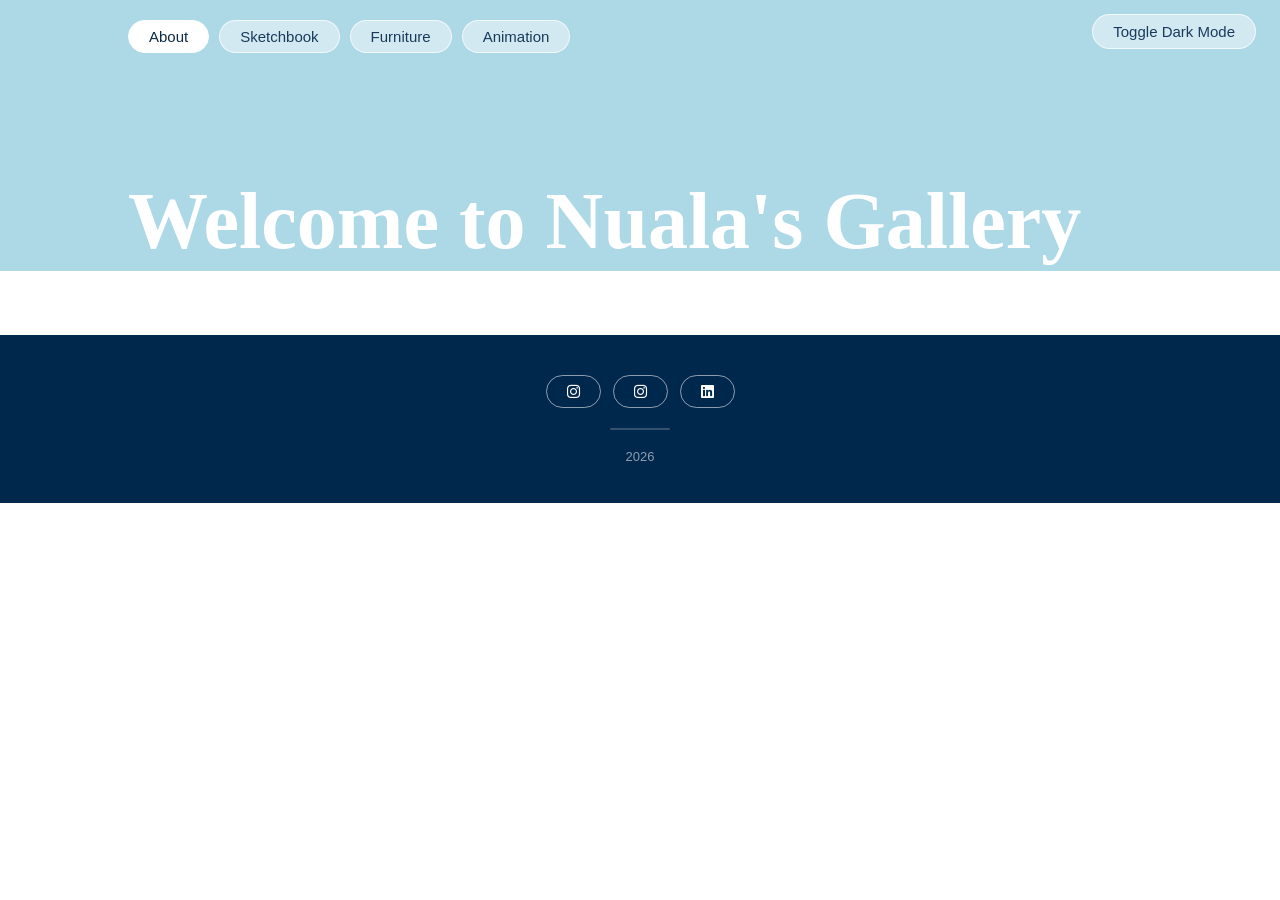
<file: index.html>
<!DOCTYPE html>
<html lang="en">

<head>
    <meta charset="UTF-8">
    <meta name="viewport" content="width=device-width, initial-scale=1.0">
    <link rel="stylesheet" href="css/html5reset.css">
    <link rel="stylesheet" href="css/style.css">
    <link rel="stylesheet" href="https://cdnjs.cloudflare.com/ajax/libs/font-awesome/6.5.0/css/all.min.css">
    <title>Nuala's Gallery</title>
</head>


<body>

    <!--skip-->
    <div class="skip">
        <a href = "">Skip to Main Content</a>
    </div>

    <!--header-->
    <div class="about-header">
    <header>

        <!-- Dark mode created with help from
        https://dev.to/nilebits/10-amazing-things-you-can-do-with-simple-javascript-2d96 -->
        <button id="toggle-dark-mode">Toggle Dark Mode</button>
        <script>
            const button = document.getElementById('toggle-dark-mode');
            button.addEventListener('click', () => {
            document.body.classList.toggle('dark-mode');
            });
        </script>

        <!--nav-->
        <nav>
            <ul>
                <li><a href = "index.html"class="active">About</a></li>
                <li><a href = "sketchbook.html">Sketchbook</a></li>
                <li><a href = "furniture.html">Furniture</a></li>
                <li><a href = "animation.html">Animation</a></li>
            </ul>
        </nav>

        <!--header-banner-->
        <div class="header-banner">
            <h1>Welcome to Nuala's Gallery</h1>
        </div>

    </header>
    </div>



<!-- Content -->
    <main id="main-content">
        <h3></h3>







    </main>




<!-- Footer -->
    <footer>
        <!--.social content modified from ChatGPT with the prompt: "Based on my current code,
         how would I make the social media links into icons  -->

        <!-- I also used chat to help fix some accessibility issues such as
         creating alt text for the links. -->

    <div class="social">
        <a href="https://www.instagram.com/nkenn_gallery/"
            target="_blank"
            rel="noopener noreferrer"
            aria-label="Nuala's Gallery Instagram">
        <i class="fab fa-instagram" aria-hidden="true"></i>
        </a>
        <a href="https://www.instagram.com/noo_alalala/"
            target="_blank"
            rel="noopener noreferrer"
            aria-label="Nuala's Gallery Instagram">
        <i class="fab fa-instagram" aria-hidden="true"></i>
        </a>
        <a href="https://www.linkedin.com/in/nuala-kennedy-53ab6a214/"
            target="_blank"
            rel="noopener noreferrer"
            aria-label="Nuala's LinkedIn">
        <i class="fab fa-linkedin" aria-hidden="true"></i>
        </a>
    </div>

    <div class="footer-divider"></div>

    <p><span id="year"></span></p>
        <script>
        document.getElementById("year").innerHTML = new Date().getFullYear();
        </script>
    </footer>


</body>
</html>
</file>
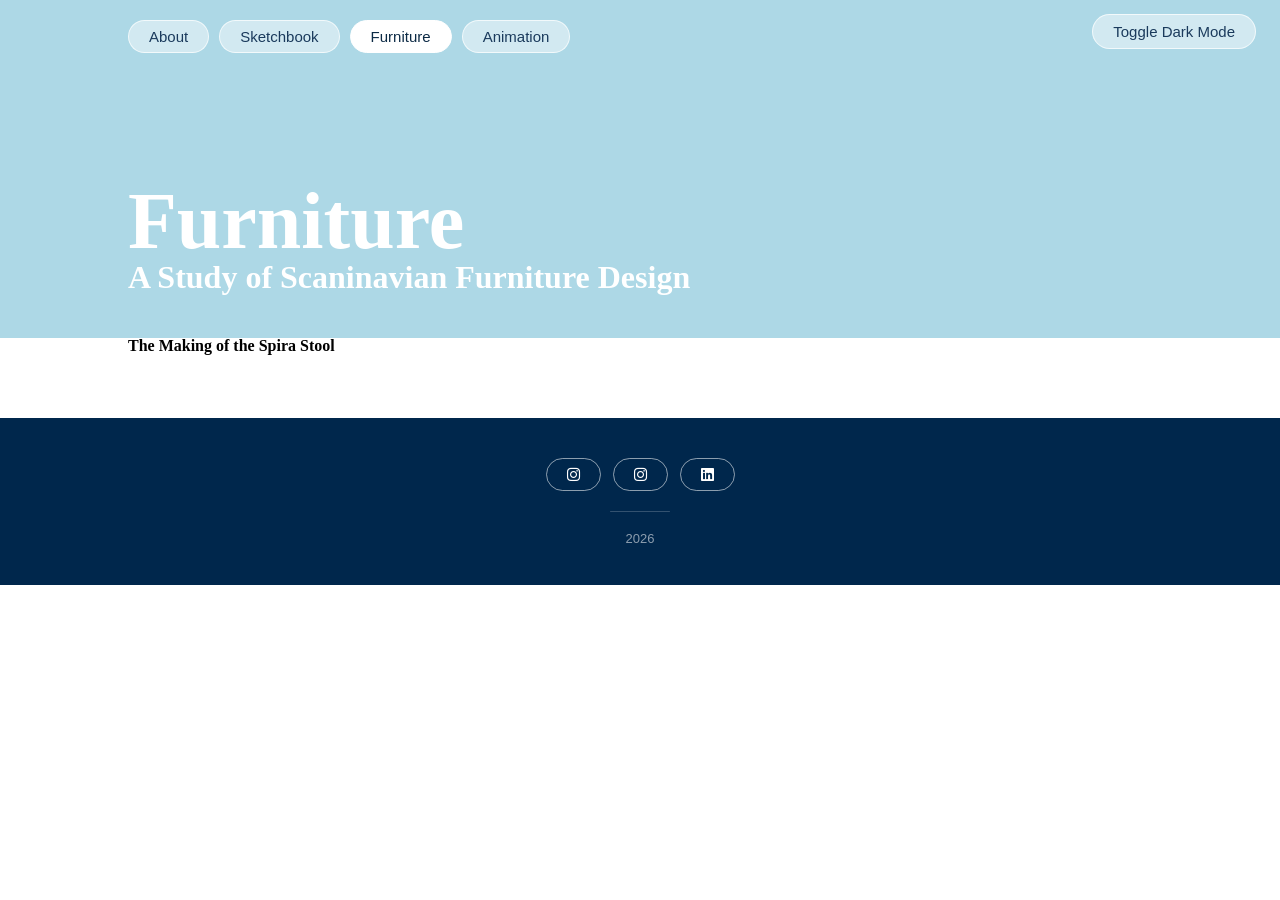
<file: furniture.html>
<!DOCTYPE html>
<html lang="en">

<head>
    <meta charset="UTF-8">
    <meta name="viewport" content="width=device-width, initial-scale=1.0">
    <link rel="stylesheet" href="css/html5reset.css">
    <link rel="stylesheet" href="css/style.css">
    <link rel="stylesheet" href="https://cdnjs.cloudflare.com/ajax/libs/font-awesome/6.5.0/css/all.min.css">
    <title>Nuala's Gallery</title>
</head>


<body>

    <!--skip-->
    <div class="skip">
        <a href = "">Skip to Main Content</a>
    </div>

    <!--header-->
    <div class="header">
    <header>

        <!-- Dark mode created with help from
        https://dev.to/nilebits/10-amazing-things-you-can-do-with-simple-javascript-2d96 -->
        <button id="toggle-dark-mode">Toggle Dark Mode</button>
        <script>
            const button = document.getElementById('toggle-dark-mode');
            button.addEventListener('click', () => {
            document.body.classList.toggle('dark-mode');
            });
        </script>

        <!--nav-->
        <nav>
            <ul>
                <li><a href = "index.html">About</a></li>
                <li><a href = "sketchbook.html">Sketchbook</a></li>
                <li><a href = "furniture.html"class="active">Furniture</a></li>
                <li><a href = "animation.html">Animation</a></li>
            </ul>
        </nav>

        <!--header-banner-->
        <div class="header-banner">
            <h1>Furniture</h1>
            <h2>A Study of Scaninavian Furniture Design</h2>
        </div>

    </header>
    </div>


<!-- Content -->
    <main id="main-content">
        <h3>The Making of the Spira Stool</h3>







    </main>




<!-- Footer -->
    <footer>
        <!--.social content modified from ChatGPT with the prompt: "Based on my current code,
         how would I make the social media links into icons  -->

        <!-- I also used chat to help fix some accessibility issues such as
         creating alt text for the links. -->

    <div class="social">
        <a href="https://www.instagram.com/nkenn_gallery/"
            target="_blank"
            rel="noopener noreferrer"
            aria-label="Nuala's Gallery Instagram">
        <i class="fab fa-instagram" aria-hidden="true"></i>
        </a>
        <a href="https://www.instagram.com/noo_alalala/"
            target="_blank"
            rel="noopener noreferrer"
            aria-label="Nuala's Gallery Instagram">
        <i class="fab fa-instagram" aria-hidden="true"></i>
        </a>
        <a href="https://www.linkedin.com/in/nuala-kennedy-53ab6a214/"
            target="_blank"
            rel="noopener noreferrer"
            aria-label="Nuala's LinkedIn">
        <i class="fab fa-linkedin" aria-hidden="true"></i>
        </a>
    </div>

    <div class="footer-divider"></div>

    <p><span id="year"></span></p>
        <script>
        document.getElementById("year").innerHTML = new Date().getFullYear();
        </script>
    </footer>






</body>







</html>
</file>
<file: css/style.css>
/*skip to main*/
.skip a{
    position: absolute;
    top: -65px;
    color: #00274C;
    background-color: #FFCB05;
    font-family: Arial, Helvetica, sans-serif;
}

.skip a:focus{
     top: 25px;
}


#main-content{
    margin: 0 10% 5%;
}


/*header*/
header{
    background: lightblue;
    display: block;
    padding: 10px 0 10px;
}

.header-banner{
    padding: 10% 0 0 10%;
}

.header-banner h1{
    font-size: 500%;
    color: white;
    margin: 0;
}

.header-banner h2{
    font-size: 200%;
    color: white;
    margin: 0 0 3% 0;
}





/*navbar*/ /*got help from Claude*/
nav ul {
    display: flex;
    flex-direction: row;
    gap: 10px;
    list-style: none;
    padding: 10px 0 0 10%;
    margin: 0;
}

nav ul li a {
    text-decoration: none;
    padding: 8px 20px;
    border-radius: 999px;
    font-family: Arial, Helvetica, sans-serif;
    font-size: 15px;
    font-weight: 500;
    color: #1a3a5c;
    background: rgba(255, 255, 255, 0.45);
    border: 1.5px solid rgba(255, 255, 255, 0.7);
    transition: background 0.2s, color 0.2s, border-color 0.2s;
    display: inline-block;
}

nav ul li a:hover {
    background: rgba(255, 255, 255, 0.75);
    color: #0c2a45;
}

nav ul li a.active {
    background: white;
    color: #0c2a45;
    border-color: white;
}





/* Tab container */ /*got help from Claude*/
.tab {
    display: flex;
    flex-direction: row;
    gap: 10px;
    padding: 1rem 0;
    background: transparent;
    border: none;
    border-bottom: 1.5px solid #d0d0d0;
    overflow: visible;
}

/* Tab buttons */
.tab button {
    padding: 8px 20px;
    border-radius: 999px;
    font-family: Arial, Helvetica, sans-serif;
    font-size: 15px;
    font-weight: 500;
    color: #555;
    background: #f1f1f1;
    border: 1.5px solid #ddd;
    cursor: pointer;
    transition: background 0.2s, color 0.2s, border-color 0.2s;
    float: none;
    outline: none;
}

.tab button:hover {
    background: #e2e2e2;
    color: #1a3a5c;
    border-color: #bbb;
}

.tab button.active {
    background: #1a3a5c;
    color: white;
    border-color: #1a3a5c;
}





/* Tab content */ /*got help from Claude*/
.tabcontent {
    display: none;
    padding: 1.2rem 0;
    border: none;
    flex-wrap: wrap;
    flex-direction: row;
    column-gap: 5%;
}
.section-container{
    display: flex;
    flex-wrap: wrap;
    flex-direction: row;
    justify-content: flex-start;;
    margin-top: 20px;
    column-gap: 5%;
}
.content-container{
    display: flex;
    flex-direction: column;
    align-items: center;
    width: 21%;
    text-align: center;
    cursor: pointer;
    margin-bottom: 20px;
}

/* tabbed text */
p.item-name{
    font-weight: normal;
    padding: 0%;
    margin: 4% 0 0 0;
}

p.style-name{
    font-style: italic;
    margin: 0;
}

/* tabbed images */
.content-container img{
    width: 100%;
    border-radius: 20px;
    transition: transform 0.2s;
}
.content-container img:hover{
    transform: scale(1.05);
}






/* Animation page */
#Elm, #Solace, #Doorway {
    flex-direction: column;
    gap: 1.5rem;
}

#Elm h3, #Solace h3, #Doorway h3 {
    font-size: 28px;
    font-weight: 600;
    color: #1a3a5c;
    margin: 0;
    padding-bottom: 0.5rem;
    border-bottom: 1.5px solid #d0d0d0;
}

.video {
    display: flex;
    flex-direction: column;
    gap: 6px;
}

.video video {
    border-radius: 16px;
    width: 100%;
    max-width: 560px;
}

.video p.item-name {
    font-size: 16px;
    font-weight: 500;
    margin: 8px 0 2px 0;
}

.video p.style-name {
    font-size: 13px;
    color: #888;
    font-style: italic;
    margin: 0;
}

#Elm > p, #Solace > p, #Doorway > p {
    max-width: 600px;
    line-height: 1.8;
    color: #444;
    font-size: 15px;
    font-family: Arial, Helvetica, sans-serif;
    border-left: 3px solid lightblue;
    padding-left: 1rem;
    margin: 0;
}







/* Dark mode created with help from
https://dev.to/nilebits/10-amazing-things-you-can-do-with-simple-javascript-2d96 */

body {
    transition: background-color 0.5s, color 0.3s;
    }

.dark-mode {
    background-color: #121212;
    color: #ffffff;
}

#toggle-dark-mode {
    position: absolute;
    top: 14px;
    right: 24px;
    padding: 8px 20px;
    border-radius: 999px;
    font-family: Arial, Helvetica, sans-serif;
    font-size: 15px;
    font-weight: 500;
    color: #1a3a5c;
    background: rgba(255, 255, 255, 0.45);
    border: 1.5px solid rgba(255, 255, 255, 0.7);
    cursor: pointer;
    transition: background 0.2s, color 0.2s;
}

#toggle-dark-mode:hover {
    background: rgba(255, 255, 255, 0.75);
}





/* footer */   /* Claude helped with syling the social buttons */
footer {
    background-color: #00274C;
    padding: 40px 10%;
    display: flex;
    flex-direction: column;
    align-items: center;
    gap: 20px;
    font-family: Arial, Helvetica, sans-serif;
}

footer p {
    color: rgba(255, 255, 255, 0.55);
    font-size: 13px;
    margin: 0;
}

.social {
    display: flex;
    gap: 12px;
}

.social a {
    text-decoration: none;
    padding: 8px 20px;
    border-radius: 999px;
    font-size: 15px;
    font-weight: 500;
    color: white;
    border: 1.5px solid rgba(255, 255, 255, 0.55);
    transition: background 0.2s, color 0.2s;
    display: inline-flex;
    align-items: center;
    gap: 7px;
}

.social a:hover {
    background: rgba(255, 255, 255, 0.75);
}

/* divider line */
.footer-divider {
    width: 60px;
    height: 1.5px;
    background: rgba(255, 255, 255, 0.2);
    border-radius: 999px;
}
</file>
